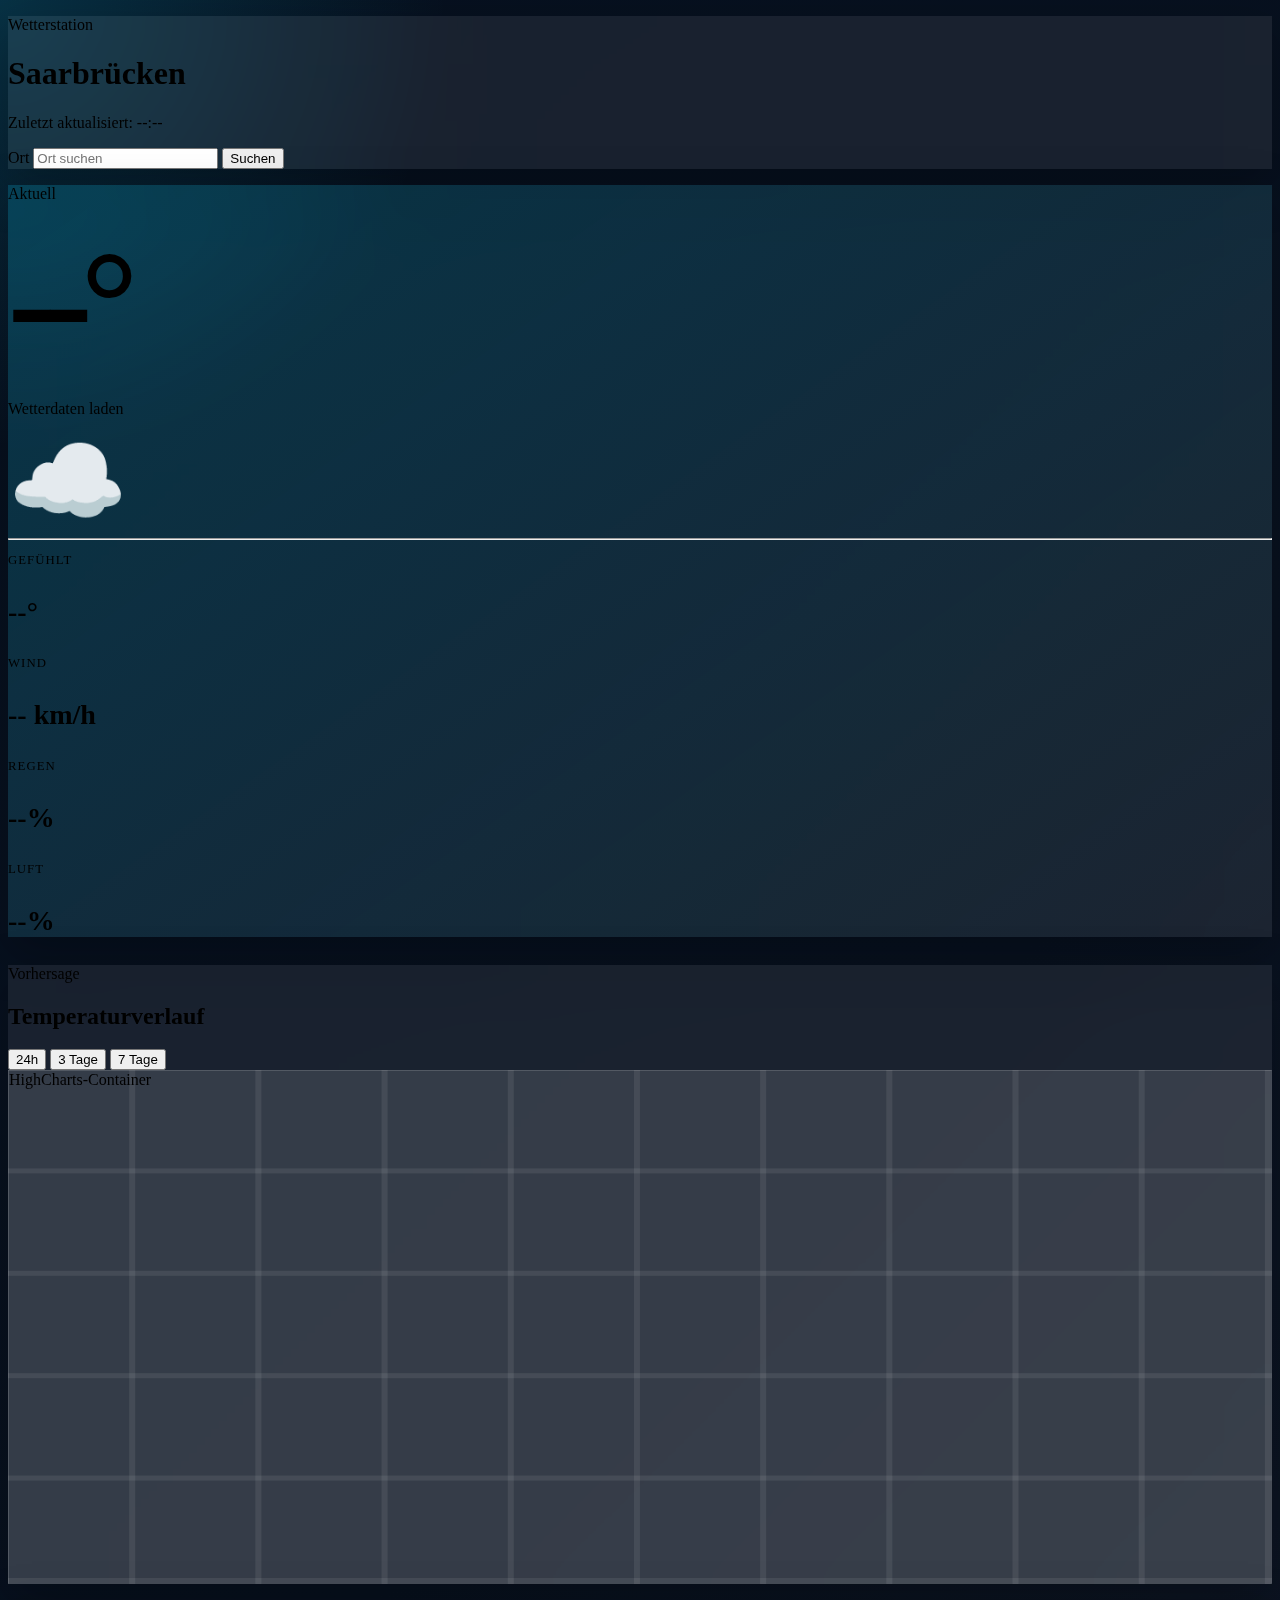
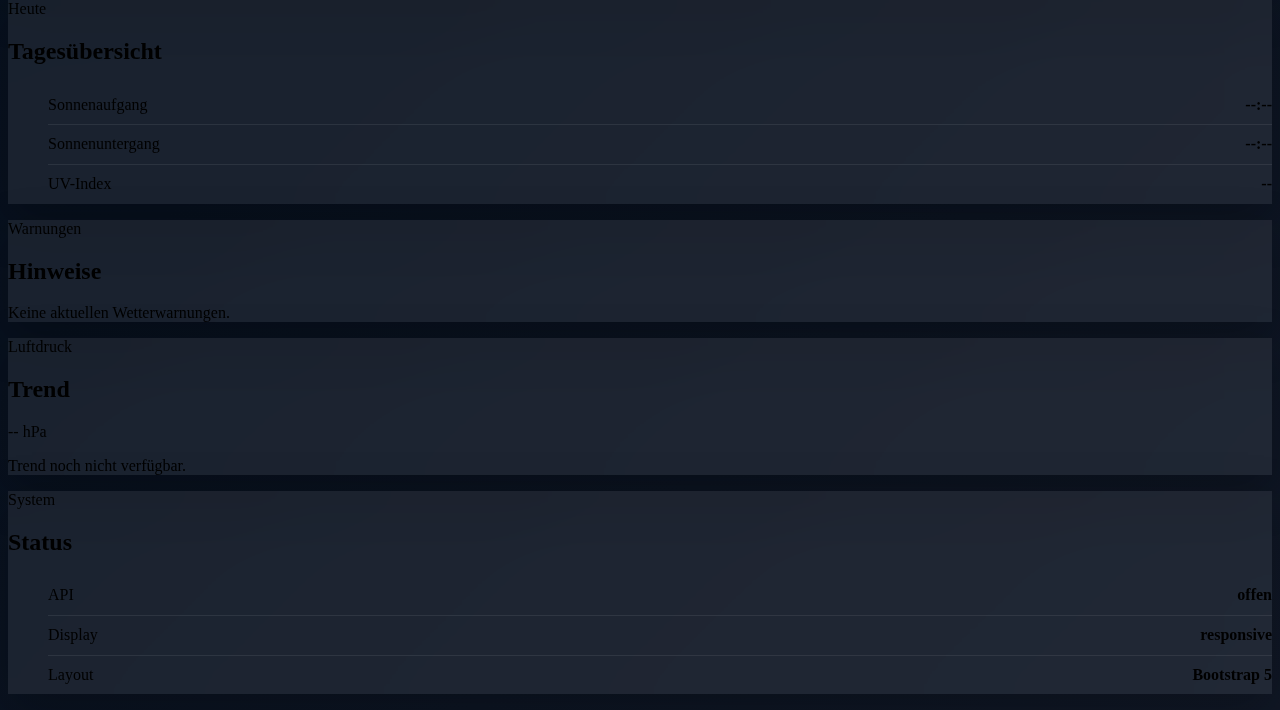
<file: index.html>
<!doctype html>
<html lang="de" data-bs-theme="dark">
<head>
  <meta charset="utf-8">
  <meta name="viewport" content="width=device-width, initial-scale=1">
  <meta name="description" content="Responsives Wetter-Dashboard für ein 10-Zoll-Display und kleinere Endgeräte.">
  <title>Wetterstation Dashboard</title>

  <link href="https://cdn.jsdelivr.net/npm/bootstrap@5.3.3/dist/css/bootstrap.min.css" rel="stylesheet" integrity="sha384-QWTKZyjpPEjISv5WaRU9Oer+R4fRf4gJrA8WnYY2Q3F6T4BzN2T7oVJq4JgA5K6M" crossorigin="anonymous">
  <link rel="stylesheet" href="assets/css/dashboard.css">
</head>
<body>
  <main class="container-fluid dashboard-shell py-3 py-lg-4">
    <header class="dashboard-header rounded-4 p-3 p-lg-4 mb-3 mb-lg-4">
      <div class="row g-3 align-items-center">
        <div class="col-12 col-md">
          <p class="text-uppercase text-info fw-semibold small mb-1">Wetterstation</p>
          <h1 class="display-6 fw-bold mb-1">Saarbrücken</h1>
          <p class="text-secondary mb-0" id="lastUpdated">Zuletzt aktualisiert: --:--</p>
        </div>
        <div class="col-12 col-md-auto">
          <form class="d-flex gap-2" role="search" aria-label="Ort suchen">
            <label class="visually-hidden" for="locationSearch">Ort</label>
            <input class="form-control form-control-lg" id="locationSearch" type="search" placeholder="Ort suchen" autocomplete="off">
            <button class="btn btn-info btn-lg" type="submit">Suchen</button>
          </form>
        </div>
      </div>
    </header>

    <section class="row g-3 g-lg-4 mb-3 mb-lg-4" aria-label="Aktuelle Wetterdaten">
      <div class="col-12 col-lg-5 col-xxl-4">
        <article class="card weather-card h-100 border-0 rounded-4">
          <div class="card-body p-4">
            <div class="d-flex justify-content-between align-items-start gap-3">
              <div>
                <p class="text-uppercase text-secondary fw-semibold small mb-2">Aktuell</p>
                <div class="current-temp lh-1" id="currentTemperature">--°</div>
                <p class="fs-4 mb-0" id="currentCondition">Wetterdaten laden</p>
              </div>
              <div class="weather-symbol" aria-hidden="true">☁️</div>
            </div>
            <hr class="my-4">
            <div class="row g-3 text-center text-sm-start">
              <div class="col-6 col-sm-3 col-lg-6 col-xl-3">
                <p class="metric-label mb-1">Gefühlt</p>
                <p class="metric-value mb-0" id="feelsLike">--°</p>
              </div>
              <div class="col-6 col-sm-3 col-lg-6 col-xl-3">
                <p class="metric-label mb-1">Wind</p>
                <p class="metric-value mb-0" id="windSpeed">-- km/h</p>
              </div>
              <div class="col-6 col-sm-3 col-lg-6 col-xl-3">
                <p class="metric-label mb-1">Regen</p>
                <p class="metric-value mb-0" id="rainChance">--%</p>
              </div>
              <div class="col-6 col-sm-3 col-lg-6 col-xl-3">
                <p class="metric-label mb-1">Luft</p>
                <p class="metric-value mb-0" id="humidity">--%</p>
              </div>
            </div>
          </div>
        </article>
      </div>

      <div class="col-12 col-lg-7 col-xxl-8">
        <article class="card h-100 border-0 rounded-4">
          <div class="card-body p-4">
            <div class="d-flex flex-column flex-sm-row justify-content-between gap-2 mb-3">
              <div>
                <p class="text-uppercase text-secondary fw-semibold small mb-1">Vorhersage</p>
                <h2 class="h4 mb-0">Temperaturverlauf</h2>
              </div>
              <div class="btn-group" role="group" aria-label="Zeitraum wählen">
                <button type="button" class="btn btn-outline-info active">24h</button>
                <button type="button" class="btn btn-outline-info">3 Tage</button>
                <button type="button" class="btn btn-outline-info">7 Tage</button>
              </div>
            </div>
            <div class="chart-placeholder rounded-4 d-flex align-items-center justify-content-center" id="forecastChart">
              <span class="text-secondary">HighCharts-Container</span>
            </div>
          </div>
        </article>
      </div>
    </section>

    <section class="row g-3 g-lg-4" aria-label="Detailkarten">
      <div class="col-12 col-md-6 col-xl-3">
        <article class="card h-100 border-0 rounded-4">
          <div class="card-body p-4">
            <p class="text-uppercase text-secondary fw-semibold small mb-1">Heute</p>
            <h2 class="h5">Tagesübersicht</h2>
            <ul class="list-unstyled dashboard-list mb-0">
              <li><span>Sonnenaufgang</span><strong id="sunrise">--:--</strong></li>
              <li><span>Sonnenuntergang</span><strong id="sunset">--:--</strong></li>
              <li><span>UV-Index</span><strong id="uvIndex">--</strong></li>
            </ul>
          </div>
        </article>
      </div>

      <div class="col-12 col-md-6 col-xl-3">
        <article class="card h-100 border-0 rounded-4">
          <div class="card-body p-4">
            <p class="text-uppercase text-secondary fw-semibold small mb-1">Warnungen</p>
            <h2 class="h5">Hinweise</h2>
            <div class="alert alert-info mb-0" role="status" id="weatherAlert">
              Keine aktuellen Wetterwarnungen.
            </div>
          </div>
        </article>
      </div>

      <div class="col-12 col-md-6 col-xl-3">
        <article class="card h-100 border-0 rounded-4">
          <div class="card-body p-4">
            <p class="text-uppercase text-secondary fw-semibold small mb-1">Luftdruck</p>
            <h2 class="h5">Trend</h2>
            <p class="display-6 fw-bold mb-1" id="pressure">-- hPa</p>
            <p class="text-secondary mb-0" id="pressureTrend">Trend noch nicht verfügbar.</p>
          </div>
        </article>
      </div>

      <div class="col-12 col-md-6 col-xl-3">
        <article class="card h-100 border-0 rounded-4">
          <div class="card-body p-4">
            <p class="text-uppercase text-secondary fw-semibold small mb-1">System</p>
            <h2 class="h5">Status</h2>
            <ul class="list-unstyled dashboard-list mb-0">
              <li><span>API</span><strong id="apiStatus">offen</strong></li>
              <li><span>Display</span><strong>responsive</strong></li>
              <li><span>Layout</span><strong>Bootstrap 5</strong></li>
            </ul>
          </div>
        </article>
      </div>
    </section>
  </main>

  <script src="https://cdn.jsdelivr.net/npm/bootstrap@5.3.3/dist/js/bootstrap.bundle.min.js" integrity="sha384-YvpcrYf0tY3lHB60NNkmXc5s9fDVZLESaAA55NDzOxhy9GkcIdslK1eN7N6jIeHz" crossorigin="anonymous"></script>
</body>
</html>
</file>
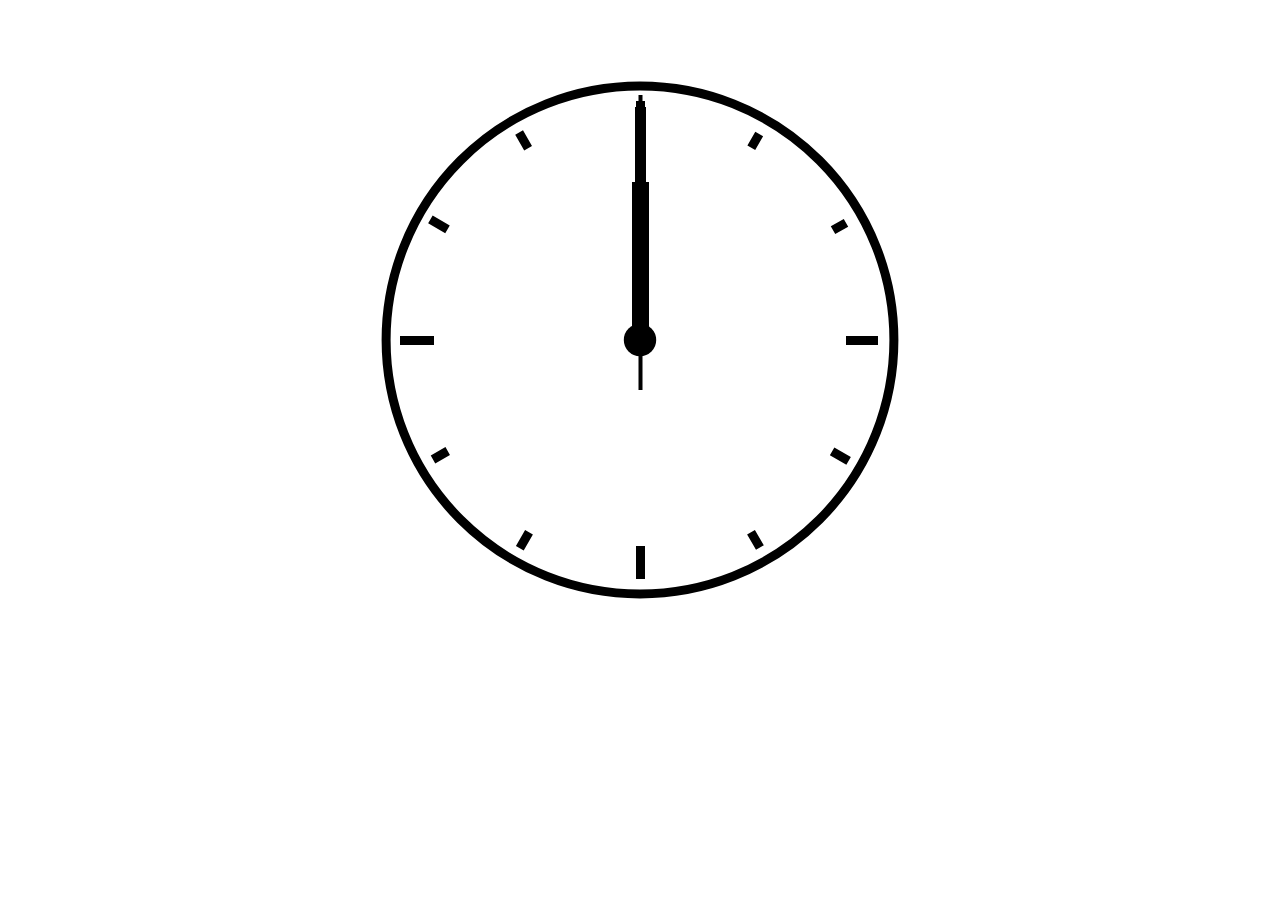
<file: clock/original/index.html>
<!DOCTYPE html>
<html lang="en-US">

<head>
    <meta charset="UTF-8">
    <meta name="viewport" content="width=device-width, initial-scale=1">
    <title>A Digital Analog Clock</title>
    <link rel="stylesheet" href="style.css" type="text/css" media="all">
    <script src="script.js" defer></script>
</head>

<body>
<main class="main">
    <div class="clockbox">
        <svg id="clock" xmlns="http://www.w3.org/2000/svg" width="600" height="600" viewBox="0 0 600 600">
            <g id="face">
                <circle class="circle" cx="300" cy="300" r="253.9"/>
                <path class="hour-marks" d="M300.5 94V61M506 300.5h32M300.5 506v33M94 300.5H60M411.3 107.8l7.9-13.8M493 190.2l13-7.4M492.1 411.4l16.5 9.5M411 492.3l8.9 15.3M189 492.3l-9.2 15.9M107.7 411L93 419.5M107.5 189.3l-17.1-9.9M188.1 108.2l-9-15.6"/>
                <circle class="mid-circle" cx="300" cy="300" r="16.2"/>
            </g>
            <g id="hour">
                <path class="hour-arm" d="M300.5 298V142"/>
                <circle class="sizing-box" cx="300" cy="300" r="253.9"/>
            </g>
            <g id="minute">
                <path class="minute-arm" d="M300.5 298V67"/>
                <circle class="sizing-box" cx="300" cy="300" r="253.9"/>
            </g>
            <g id="second">
                <path class="second-arm" d="M300.5 350V55"/>
                <circle class="sizing-box" cx="300" cy="300" r="253.9"/>
            </g>
        </svg>
    </div><!-- .clockbox -->
</main>

</body>

</html>
</file>
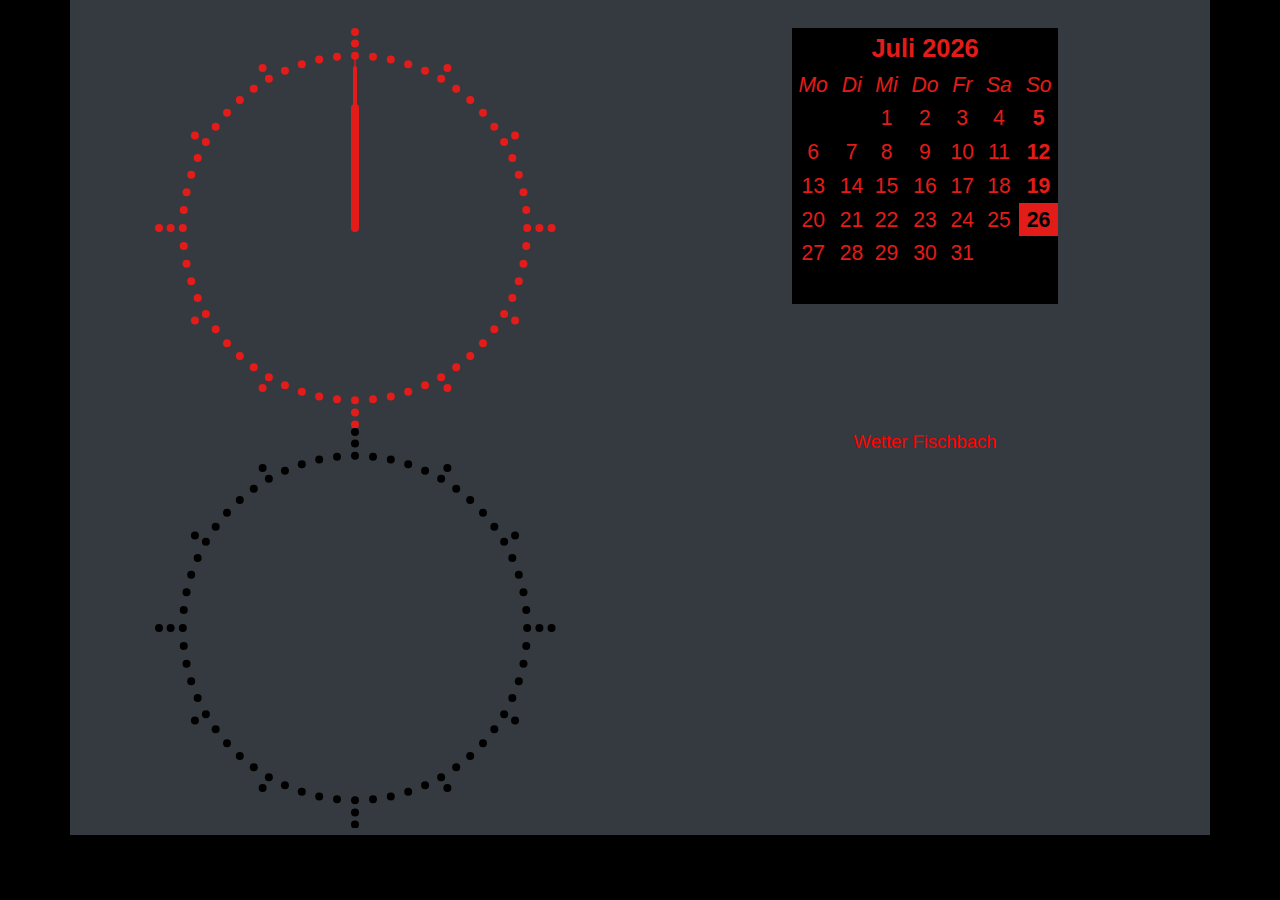
<file: bootstrap.html>
<!DOCTYPE html>
<html lang="en">
<head>
<meta charset="utf-8">
<meta http-equiv="X-UA-Compatible" content="IE=edge">
<meta name="viewport" content="width=device-width, initial-scale=1">
<title>Infocenter</title>
<!-- Bootstrap -->
<!-- Latest compiled and minified CSS -->
<link rel="stylesheet" href="https://maxcdn.bootstrapcdn.com/bootstrap/4.4.1/css/bootstrap.min.css">
<!-- jQuery library -->
<script src="https://ajax.googleapis.com/ajax/libs/jquery/3.4.1/jquery.min.js"></script>
<!-- Popper JS -->
<script src="https://cdnjs.cloudflare.com/ajax/libs/popper.js/1.16.0/umd/popper.min.js"></script>
<!-- Latest compiled JavaScript -->
<script src="https://maxcdn.bootstrapcdn.com/bootstrap/4.4.1/js/bootstrap.min.js"></script>
<!-- Document individual CSS & JavaScript -->
<link href="css/styles.css" rel="stylesheet">
<link href="css/clock.css" rel="stylesheet">
<script src="js/calendar.js"></script>
<script src="js/clock.js"></script> 
</head>
<body>
<!-- body code goes here -->
<div class="container bg-dark text-red">
<div class="row">
	<div class="col-sm-6">&nbsp;</div>
</div>
	
<div class="row">
  <div class="col-sm-6 text-center">
    <div class="clockbox">
      <svg version="1.1" id="clock" xmlns="http://www.w3.org/2000/svg" width= "400" height="400" viewBox="0 0 600 600">
        <g id="face">
          <circle class="face" cx="300" cy="41.68" r="6"/>
          <circle class="face" cx="327" cy="43.1" r="6"/>
          <circle class="face" cx="353.71" cy="47.33" r="6"/>
          <circle class="face" cx="379.82" cy="54.33" r="6"/>
          <circle class="face" cx="405.07" cy="64.02" r="6"/>
          <circle class="face" cx="429.16" cy="76.29" r="6"/>
          <circle class="face" cx="451.83" cy="91.02" r="6"/>
          <circle class="face" cx="472.85" cy="108.03" r="6"/>
          <circle class="face" cx="491.97" cy="127.15" r="6"/>
          <circle class="face" cx="508.98" cy="148.17" r="6"/>
          <circle class="face" cx="523.71" cy="170.84" r="6"/>
          <circle class="face" cx="535.98" cy="194.93" r="6"/>
          <circle class="face" cx="545.67" cy="220.18" r="6"/>
          <circle class="face" cx="552.67" cy="246.29" r="6"/>
          <circle class="face" cx="556.9" cy="273" r="6"/>
          <circle class="face" cx="558.32" cy="300" r="6"/>
          <circle class="face" cx="556.9" cy="327" r="6"/>
          <circle class="face" cx="552.67" cy="353.71" r="6"/>
          <circle class="face" cx="545.67" cy="379.82" r="6"/>
          <circle class="face" cx="535.98" cy="405.07" r="6"/>
          <circle class="face" cx="523.71" cy="429.16" r="6"/>
          <circle class="face" cx="508.98" cy="451.83" r="6"/>
          <circle class="face" cx="491.97" cy="472.85" r="6"/>
          <circle class="face" cx="472.85" cy="491.97" r="6"/>
          <circle class="face" cx="451.83" cy="508.98" r="6"/>
          <circle class="face" cx="429.16" cy="523.71" r="6"/>
          <circle class="face" cx="405.07" cy="535.98" r="6"/>
          <circle class="face" cx="379.82" cy="545.67" r="6"/>
          <circle class="face" cx="353.71" cy="552.67" r="6"/>
          <circle class="face" cx="327" cy="556.9" r="6"/>
          <circle class="face" cx="300" cy="558.32" r="6"/>
          <circle class="face" cx="273" cy="556.9" r="6"/>
          <circle class="face" cx="246.29" cy="552.67" r="6"/>
          <circle class="face" cx="220.18" cy="545.67" r="6"/>
          <circle class="face" cx="194.93" cy="535.98" r="6"/>
          <circle class="face" cx="170.84" cy="523.71" r="6"/>
          <circle class="face" cx="148.17" cy="508.98" r="6"/>
          <circle class="face" cx="127.15" cy="491.97" r="6"/>
          <circle class="face" cx="108.03" cy="472.85" r="6"/>
          <circle class="face" cx="91.02" cy="451.83" r="6"/>
          <circle class="face" cx="76.29" cy="429.16" r="6"/>
          <circle class="face" cx="64.02" cy="405.07" r="6"/>
          <circle class="face" cx="54.33" cy="379.82" r="6"/>
          <circle class="face" cx="47.33" cy="353.71" r="6"/>
          <circle class="face" cx="43.1" cy="327" r="6"/>
          <circle class="face" cx="41.68" cy="300" r="6"/>
          <circle class="face" cx="43.1" cy="273" r="6"/>
          <circle class="face" cx="47.33" cy="246.29" r="6"/>
          <circle class="face" cx="54.33" cy="220.18" r="6"/>
          <circle class="face" cx="64.02" cy="194.93" r="6"/>
          <circle class="face" cx="76.29" cy="170.84" r="6"/>
          <circle class="face" cx="91.02" cy="148.17" r="6"/>
          <circle class="face" cx="108.03" cy="127.15" r="6"/>
          <circle class="face" cx="127.15" cy="108.03" r="6"/>
          <circle class="face" cx="148.17" cy="91.02" r="6"/>
          <circle class="face" cx="170.84" cy="76.29" r="6"/>
          <circle class="face" cx="194.93" cy="64.02" r="6"/>
          <circle class="face" cx="220.18" cy="54.33" r="6"/>
          <circle class="face" cx="246.29" cy="47.33" r="6"/>
          <circle class="face" cx="273" cy="43.1" r="6"/>
          <circle class="face" cx="300" cy="6" r="6"/>
          <circle class="face" cx="300" cy="23.43" r="6"/>
          <circle class="face" cx="594.83" cy="300" r="6"/>
          <circle class="face" cx="576.57" cy="300" r="6"/>
          <circle class="face" cx="300" cy="594.83" r="6"/>
          <circle class="face" cx="300" cy="576.57" r="6"/>
          <circle class="face" cx="6" cy="300" r="6"/>
          <circle class="face" cx="23.43" cy="300" r="6"/>
          <circle class="face" cx="438.63" cy="59.88" r="6"/>
          <circle class="face" cx="540.12" cy="161.37" r="6"/>
          <circle class="face" cx="540.12" cy="438.63" r="6"/>
          <circle class="face" cx="438.63" cy="540.12" r="6"/>
          <circle class="face" cx="161.37" cy="540.12" r="6"/>
          <circle class="face" cx="59.88" cy="438.63" r="6"/>
          <circle class="face" cx="59.88" cy="161.37" r="6"/>
          <circle class="face" cx="161.37" cy="59.88" r="6"/>
        </g>
        <g id="hour">
        	<line class="hour-arm" x1="300" y1="300" x2="300" y2="120"/>
        </g>
        <g id="minute">
          <line class="minute-arm" x1="300" y1="300" x2="300" y2="60"/>
        </g>
        <g id="second">
          <line class="second-arm" x1="300" y1="300" x2="300" y2="40"/>
        </g>
      </svg>
    </div>
    <!-- .clockbox --> 
  </div>
  <div class="col-sm-6 text-center"> 
	    <script type="text/javascript">
			Kalender(dm,dj);
	    </script> 
  </div>
</div>
	
<div class="row">
	<div class="col-sm-6 text-center">
    <div class="clockbox">
    <object id="clock" data="clock/studioclock.svg" type="image/svg+xml" width= "400" height="400" viewBox="0 0 600 600" >
        <!---Fallback--->
      Ihr Browser kann leider kein svg darstellen!  
    </object>
  </div>
	</div>
	<div class="col-sm-6 text-center">
    <div id="wcom-00d7fed59a314571e5bbba68b3d80c2e" class="wcom-default w300x250 align-center" style="border: 0px none; background-color: transparent; border-radius: 0px; color: rgb(255, 0, 0);"><link rel="stylesheet" href="//cs3.wettercomassets.com/woys/5/css/w.css" media="all"><div class="wcom-city"><a style="color: rgb(255, 0, 0);" href="https://www.wetter.com/deutschland/quierschied/fischbach/DE0008466002.html" target="_blank" rel="nofollow" title="Wetter Fischbach">Wetter Fischbach</a></div><div id="wcom-00d7fed59a314571e5bbba68b3d80c2e-weather"></div><script type="text/javascript" src="//cs3.wettercomassets.com/woys/5/js/w.js"></script><script type="text/javascript">_wcomWidget({id: 'wcom-00d7fed59a314571e5bbba68b3d80c2e',location: 'DE0008466002',format: '300x250',type: 'spaces'});</script></div>
	</div>
</div>
</div>
</body>
</html>
</file>
<file: assets/css/dashboard.css>
:root {
  --dashboard-bg: #08111f;
  --dashboard-surface: rgba(255, 255, 255, 0.075);
  --dashboard-surface-strong: rgba(255, 255, 255, 0.12);
}

body {
  min-height: 100vh;
  background:
    radial-gradient(circle at top left, rgba(13, 202, 240, 0.18), transparent 28rem),
    linear-gradient(135deg, #06101f 0%, var(--dashboard-bg) 55%, #101725 100%);
}

.dashboard-shell {
  max-width: 1600px;
}

.dashboard-header,
.card {
  background: var(--dashboard-surface);
  box-shadow: 0 1rem 3rem rgba(0, 0, 0, 0.25);
  backdrop-filter: blur(18px);
}

.weather-card {
  background: linear-gradient(145deg, rgba(13, 202, 240, 0.20), rgba(255, 255, 255, 0.08));
}

.current-temp {
  font-size: clamp(4rem, 12vw, 9rem);
  font-weight: 800;
  letter-spacing: -0.08em;
}

.weather-symbol {
  font-size: clamp(3rem, 8vw, 6rem);
  line-height: 1;
}

.metric-label {
  color: var(--bs-secondary-color);
  font-size: 0.8rem;
  text-transform: uppercase;
  letter-spacing: 0.08em;
}

.metric-value {
  font-size: clamp(1.25rem, 3vw, 1.75rem);
  font-weight: 700;
}

.chart-placeholder {
  min-height: clamp(18rem, 45vw, 32rem);
  background:
    linear-gradient(180deg, transparent 0 95%, rgba(255,255,255,.08) 95% 100%),
    linear-gradient(90deg, transparent 0 95%, rgba(255,255,255,.08) 95% 100%),
    var(--dashboard-surface-strong);
  background-size: 100% 20%, 10% 100%, auto;
  border: 1px solid rgba(255,255,255,.08);
}

.dashboard-list li {
  display: flex;
  justify-content: space-between;
  gap: 1rem;
  padding: 0.65rem 0;
  border-bottom: 1px solid rgba(255,255,255,.08);
}

.dashboard-list li:last-child {
  border-bottom: 0;
}

.dashboard-list span {
  color: var(--bs-secondary-color);
}

@media (max-width: 575.98px) {
  .dashboard-shell {
    padding-inline: 0.75rem;
  }

  .dashboard-header,
  .card .card-body {
    padding: 1rem !important;
  }

  .btn-group {
    width: 100%;
  }

  .btn-group .btn {
    flex: 1 1 0;
  }
}

@media (min-width: 992px) {
  body {
    overflow-x: hidden;
  }
}
</file>
<file: clock/original/style.css>
/* Layout */
.main {
    display: flex;
    padding: 2em;
    height: 90vh;
    justify-content: center;
    align-items: middle;
}

.clockbox,
#clock {
    width: 100%;
}

/* Clock styles */
.circle {
    fill: none;
    stroke: #000;
    stroke-width: 9;
    stroke-miterlimit: 10;
}

.mid-circle {
    fill: #000;
}
.hour-marks {
    fill: none;
    stroke: #000;
    stroke-width: 9;
    stroke-miterlimit: 10;
}

.hour-arm {
    fill: none;
    stroke: #000;
    stroke-width: 17;
    stroke-miterlimit: 10;
}

.minute-arm {
    fill: none;
    stroke: #000;
    stroke-width: 11;
    stroke-miterlimit: 10;
}

.second-arm {
    fill: none;
    stroke: #000;
    stroke-width: 4;
    stroke-miterlimit: 10;
}

/* Transparent box ensuring arms center properly. */
.sizing-box {
    fill: none;
}

/* Make all arms rotate around the same center point. */
/* Optional: Use transition for animation. */
#hour,
#minute,
#second {
    transform-origin: 300px 300px;
    /*transition: transform .5s ease-in-out;*/
}
</file>
<file: css/styles.css>
body, p, table {
	background: #000;
	font-family: Arial, "Helvetica Neue", Helvetica, sans-serif;
	font-size: 115%;
	color: red;
}

.align-center {
    margin-left: auto;
    margin-right: auto;
}
</file>
<file: css/clock.css>
/* CSS Document */
/* Layout */
.main {
  display: -webkit-box;
  display: -ms-flexbox;
  display: flex;
  padding: 2em;
  height: 90vh;
  -webkit-box-pack: center;
      -ms-flex-pack: center;
          justify-content: center;
  -webkit-box-align: middle;
      -ms-flex-align: middle;
          align-items: middle;
}

.clockbox,
#clock {
  width: 100%;
}

/* Clock styles */
.face {
  fill: #E41C19;
}

.second-arm {
  fill: none;
  stroke: #E41C19;
  stroke-width: 2;
  stroke-linecap: round;
  stroke-miterlimit: 10;
}

.minute-arm {
  fill: none;
  stroke: #E41C19;
  stroke-width: 6;
  stroke-linecap: round;
  stroke-miterlimit: 10;
}

.hour-arm {
  fill: none;
  stroke: #E41C19;
  stroke-width: 12;
  stroke-linecap: round;
  stroke-miterlimit: 10;
}

/* Transparent box ensuring arms center properly. */
.sizing-box {
  fill: none;
}

/* Make all arms rotate around the same center point. */
/* Optional: Use transition for animation. */
#hour,
#minute,
#second {
  -webkit-transform-origin: 300px 300px;
          transform-origin: 300px 300px;
  /*transition: transform .5s ease-in-out;*/
}

/* Kalender */
.monat {
  color: #E41C19;
  font-weight: bold;
  font-size: 120%;
}

.tage {
  font-style: italic;
}

.tag {
  color: #E41C19;
}

.heute {
  background-color: #E41C19;
  color: black;
  font-weight: bold;
}

.sonntag {
  font-weight: bold;
}
/*# sourceMappingURL=clock.css.map */
</file>
